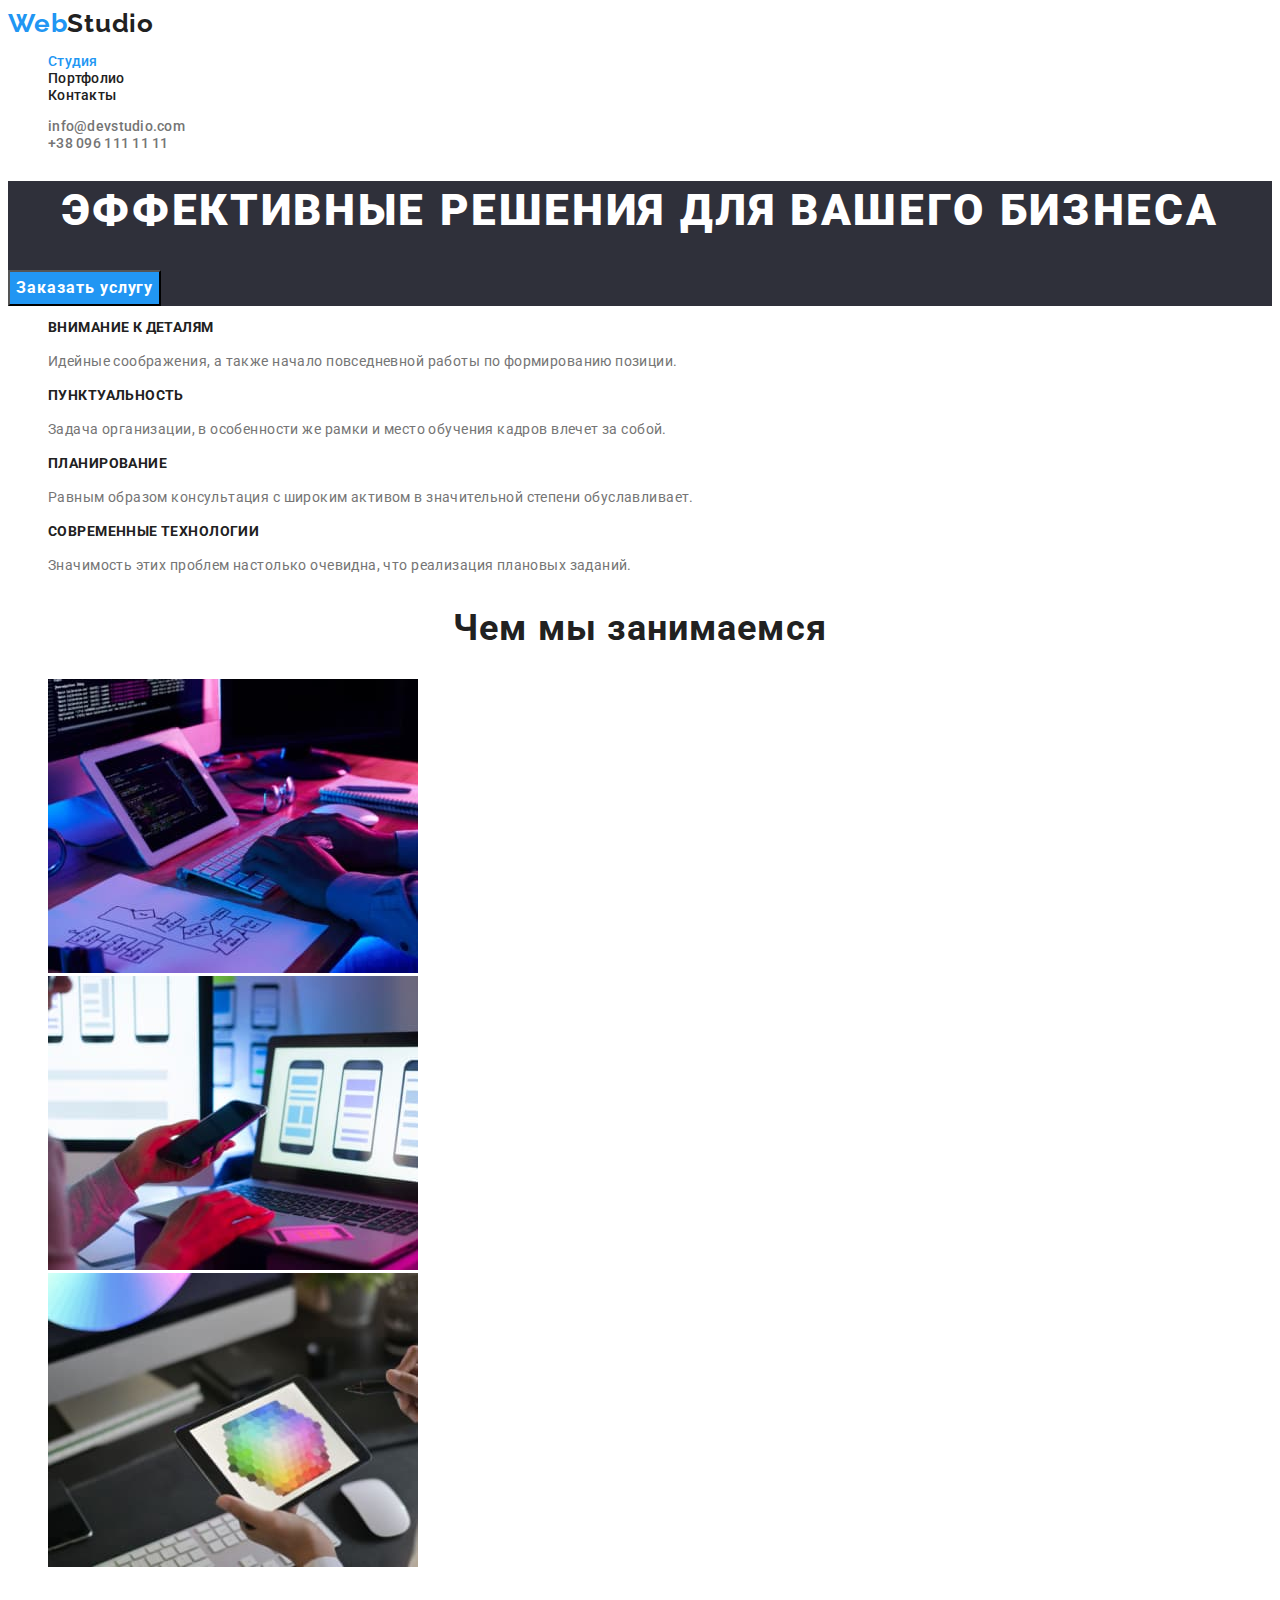
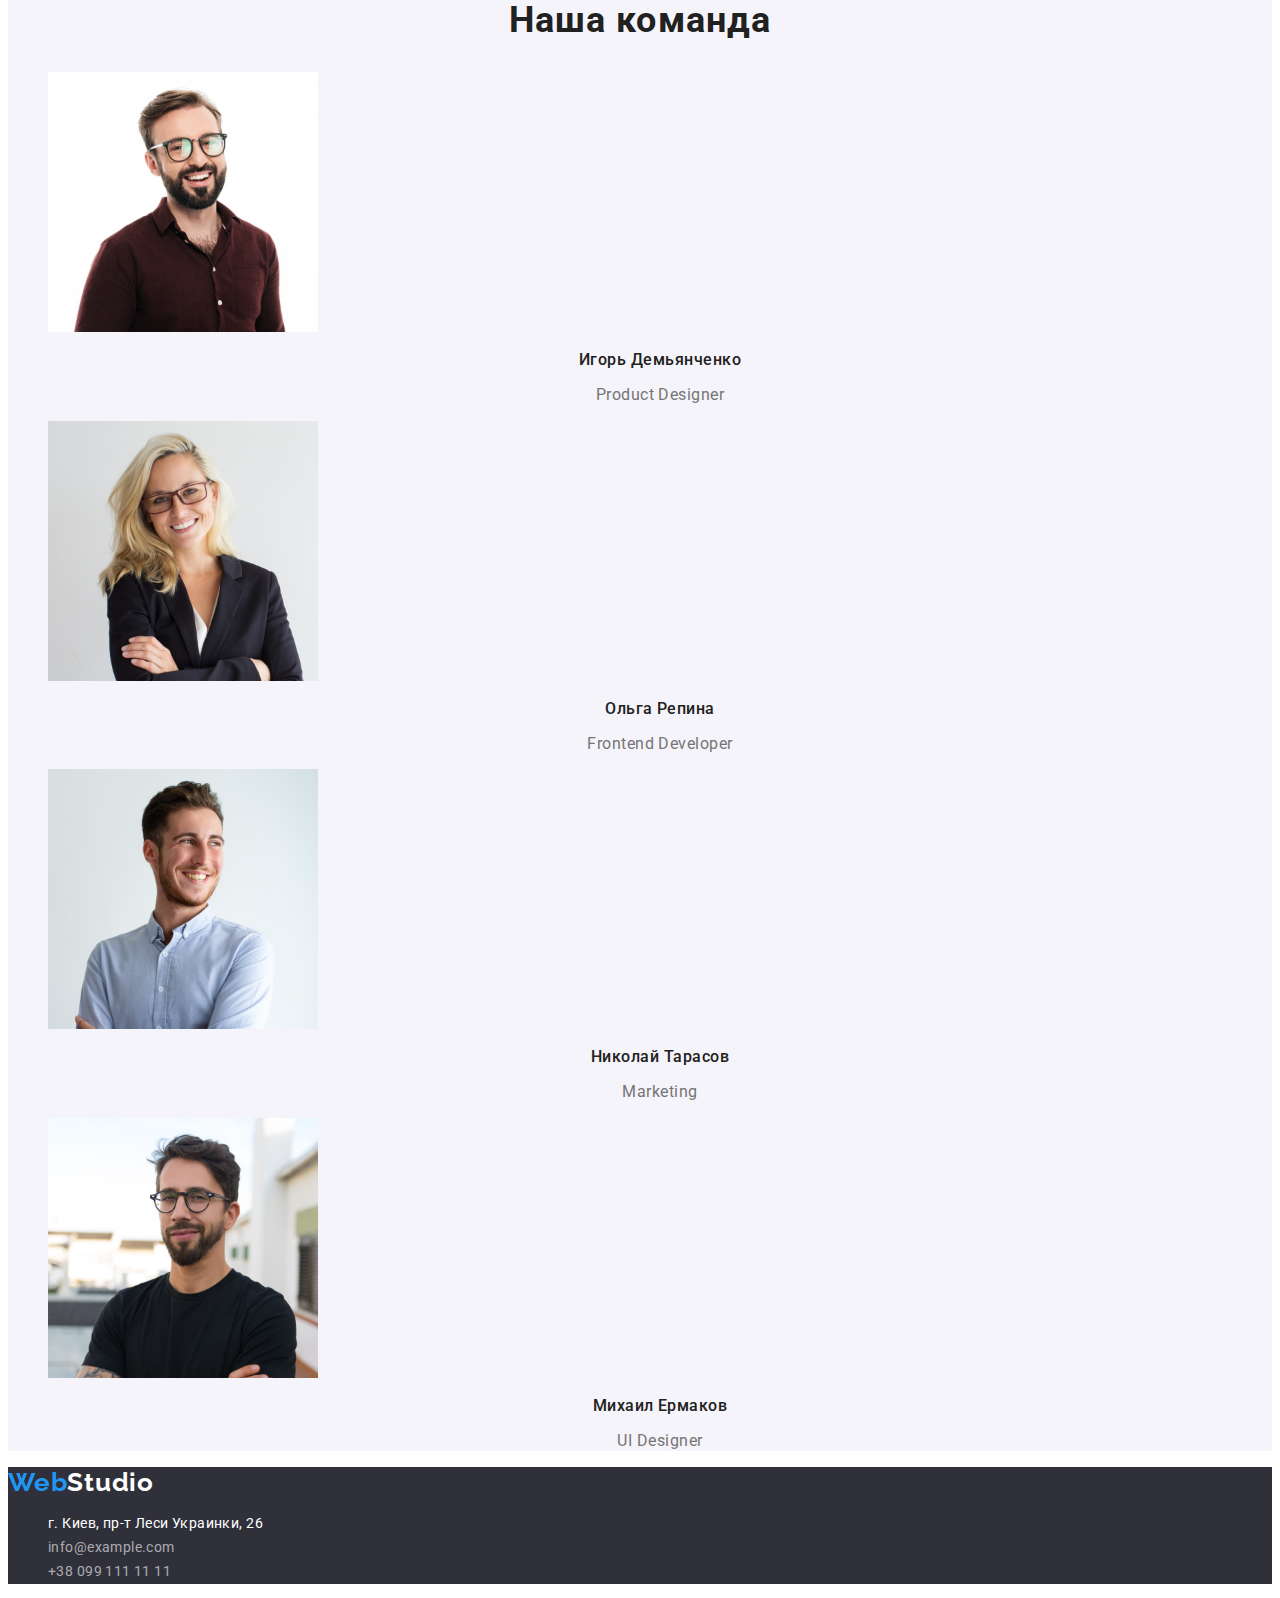
<file: index.html>
<!DOCTYPE html>
<html lang="ru">
  <head>
    <meta charset="UTF-8" />
    <meta http-equiv="X-UA-Compatible" content="IE=edge" />
    <meta name="viewport" content="width=device-width, initial-scale=1.0" />
    <title>WebStudio</title>
    <link rel="stylesheet" href="./css/styles.css" />
    <link rel="preconnect" href="https://fonts.googleapis.com" />
    <link rel="preconnect" href="https://fonts.gstatic.com" crossorigin />
    <link
      href="https://fonts.googleapis.com/css2?family=Raleway:wght@700&family=Roboto:wght@400;500;700;900&display=swap"
      rel="stylesheet"
    />
  </head>
  <body>
    <header class="header">
      <a href="" class="logo link">Web<span class="header-logo">Studio</span></a>
      <nav class="header-navigation">
        <ul class="header-list list">
          <li class="header-item">
            <a href="./index.html" class="header-link link current">Студия</a>
          </li>
          <li class="header-item">
            <a href="./portfolio.html" class="header-link link">Портфолио</a>
          </li>
          <li class="header-item">
            <a href="" class="header-link link">Контакты</a>
          </li>
        </ul>
      </nav>
      <ul class="contact list">
        <li>
          <a href="mailto:info@devstudio.com" class="header-mail link">info@devstudio.com</a>
        </li>
        <li>
          <a href="tel:+380961111111" class="header-tel link">+38 096 111 11 11</a>
        </li>
      </ul>
    </header>
    <main>
      <section class="hero">
        <h1 class="hero-text">Эффективные решения для вашего бизнеса</h1>
        <button type="button" class="hero-btn">Заказать услугу</button>
      </section>
      <section class="making">
        <h2 class="visualy-hidden">Преимущества</h2>
        <ul class="making-list list">
          <li class="making-item">
            <h3 class="making-item-top">Внимание к деталям</h3>
            <p class="making-item-bottom">
              Идейные соображения, а также начало повседневной работы по формированию позиции.
            </p>
          </li>
          <li class="making-item">
            <h3 class="making-item-top">Пунктуальность</h3>
            <p class="making-item-bottom">
              Задача организации, в особенности же рамки и место обучения кадров влечет за собой.
            </p>
          </li>
          <li class="making-item">
            <h3 class="making-item-top">Планирование</h3>
            <p class="making-item-bottom">
              Равным образом консультация с широким активом в значительной степени обуславливает.
            </p>
          </li>
          <li class="making-item">
            <h3 class="making-item-top">Современные технологии</h3>
            <p class="making-item-bottom">
              Значимость этих проблем настолько очевидна, что реализация плановых заданий.
            </p>
          </li>
        </ul>
      </section>
      <section class="skills">
        <h2 class="skills-text">Чем мы занимаемся</h2>
        <ul class="skills-list list">
          <li class="skills-item">
            <img src="./images/img1.jpg" alt="Десктопное приложение" width="370" />
          </li>
          <li class="skills-item">
            <img src="./images/img2.jpg" alt="Мобильное приложение" width="370" />
          </li>
          <li class="skills-item">
            <img src="./images/img3.jpg" alt="Дизайнерские задачи" width="370" />
          </li>
        </ul>
      </section>
      <section class="staff">
        <h2 class="staff-text">Наша команда</h2>
        <ul class="staff-list list">
          <li class="staff-item">
            <img src="./images/img4.jpg" alt="Первый члень команды" width="270" />
            <h3 class="staff-name">Игорь Демьянченко</h3>
            <p class="staff-position">Product Designer</p>
          </li>
          <li class="staff-list">
            <img src="./images/img5.jpg" alt="Второй члень команды" width="270" />
            <h3 class="staff-name">Ольга Репина</h3>
            <p class="staff-position">Frontend Developer</p>
          </li>
          <li class="staff-list">
            <img src="./images/img6.jpg" alt="Третий члень команды" width="270" />
            <h3 class="staff-name">Николай Тарасов</h3>
            <p class="staff-position">Marketing</p>
          </li>
          <li class="staff-list">
            <img src="./images/img7.jpg" alt="Четвертый члень команды" width="270" />
            <h3 class="staff-name">Михаил Ермаков</h3>
            <p class="staff-position">UI Designer</p>
          </li>
        </ul>
      </section>
    </main>
    <footer class="footer">
      <a href="" class="logo link">Web<span class="footer-logo">Studio</span></a>
      <address class="address">
        <ul class="address-list list">
          <li>
            <a href="" class="address-street link">г. Киев, пр-т Леси Украинки, 26</a>
          </li>
          <li>
            <a href="mailto:info@devstudio.com" class="address-mail link">info@example.com</a>
          </li>
          <li>
            <a href="tel:+380961111111" class="address-tel link">+38 099 111 11 11</a>
          </li>
        </ul>
      </address>
    </footer>
  </body>
</html>
</file>
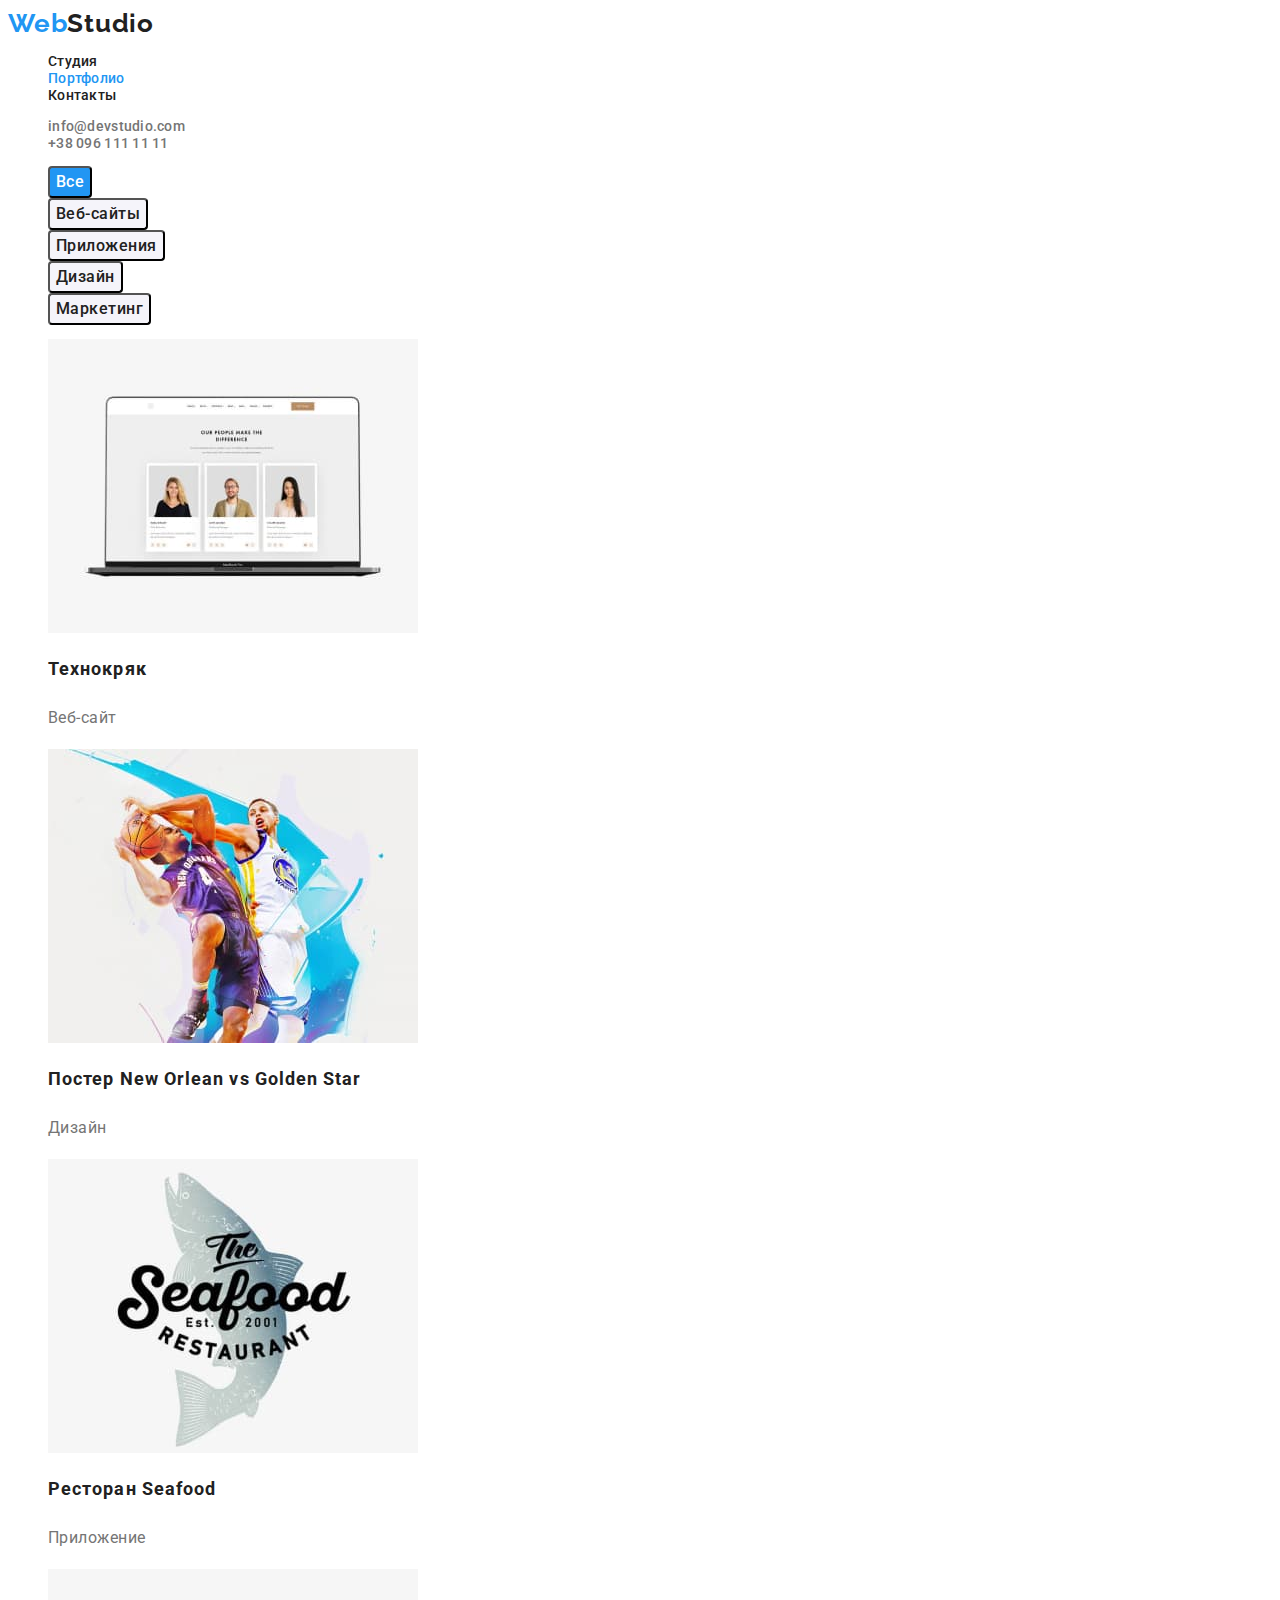
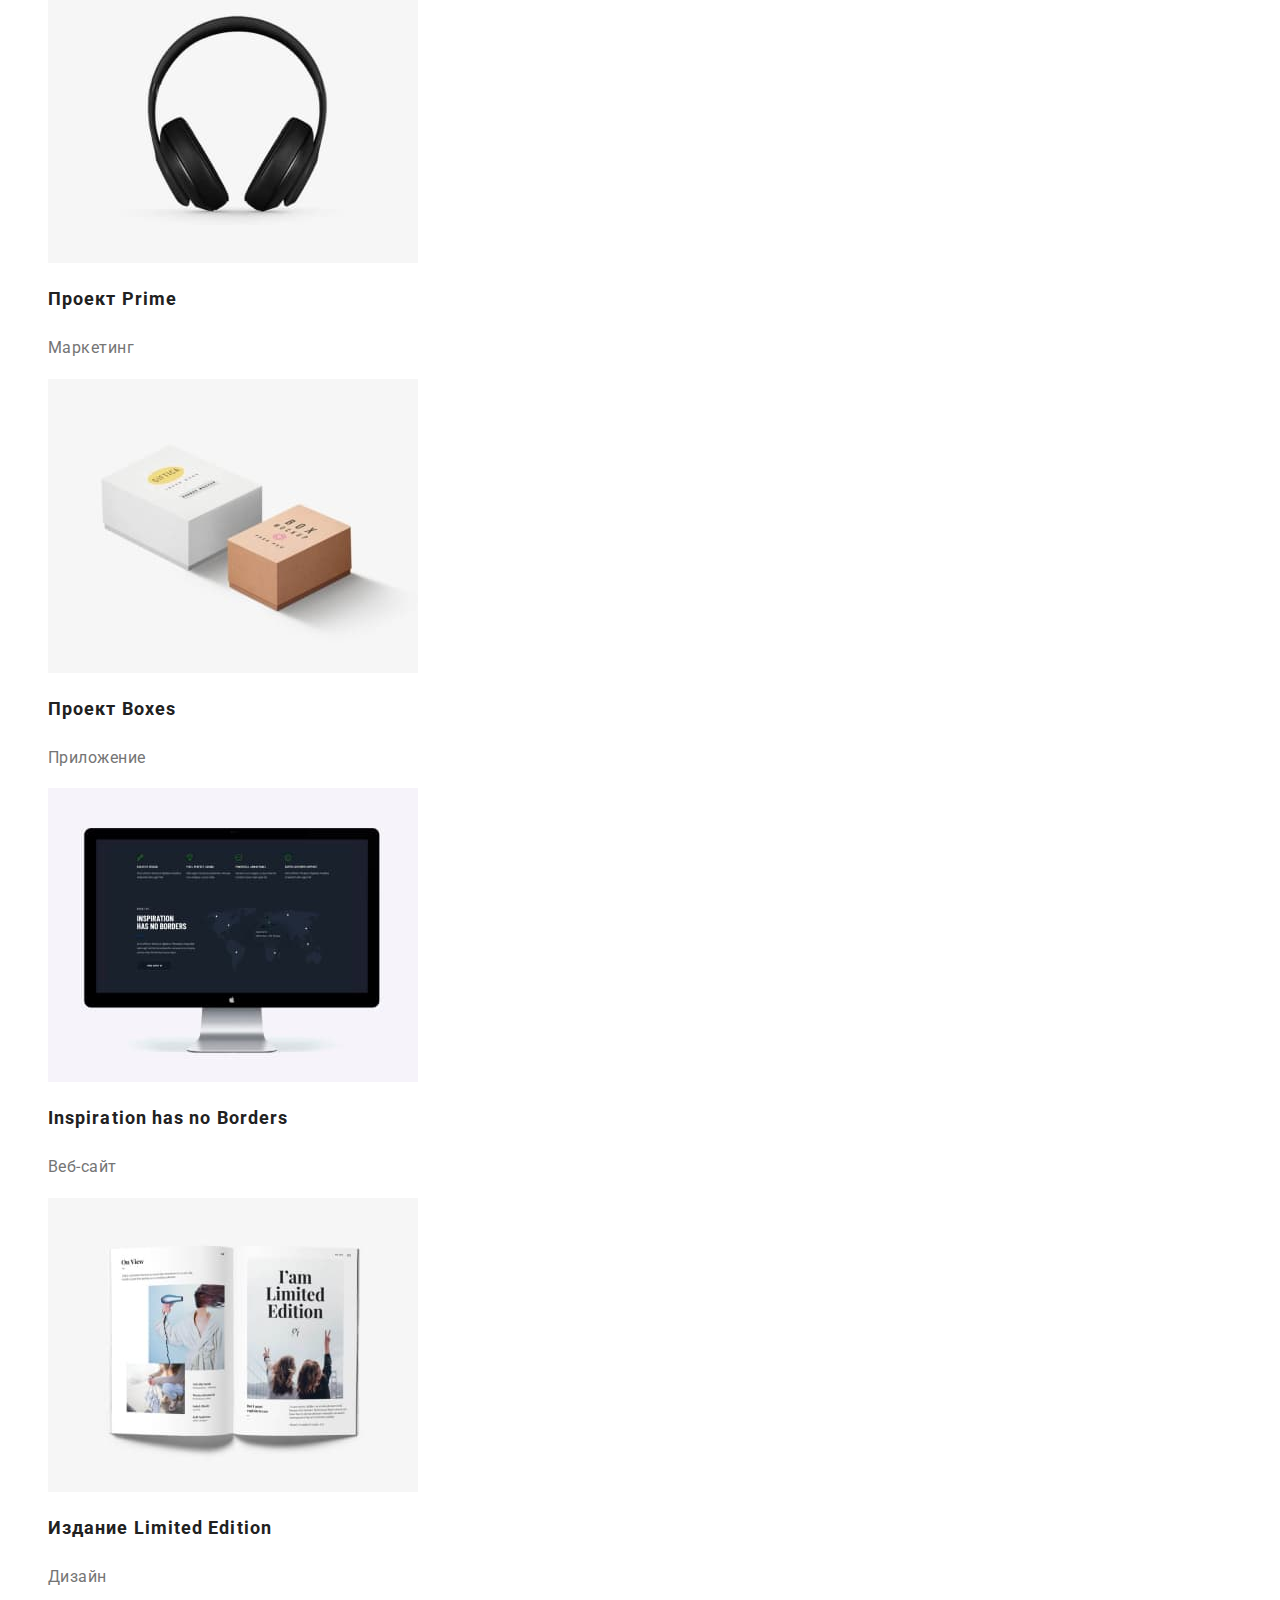
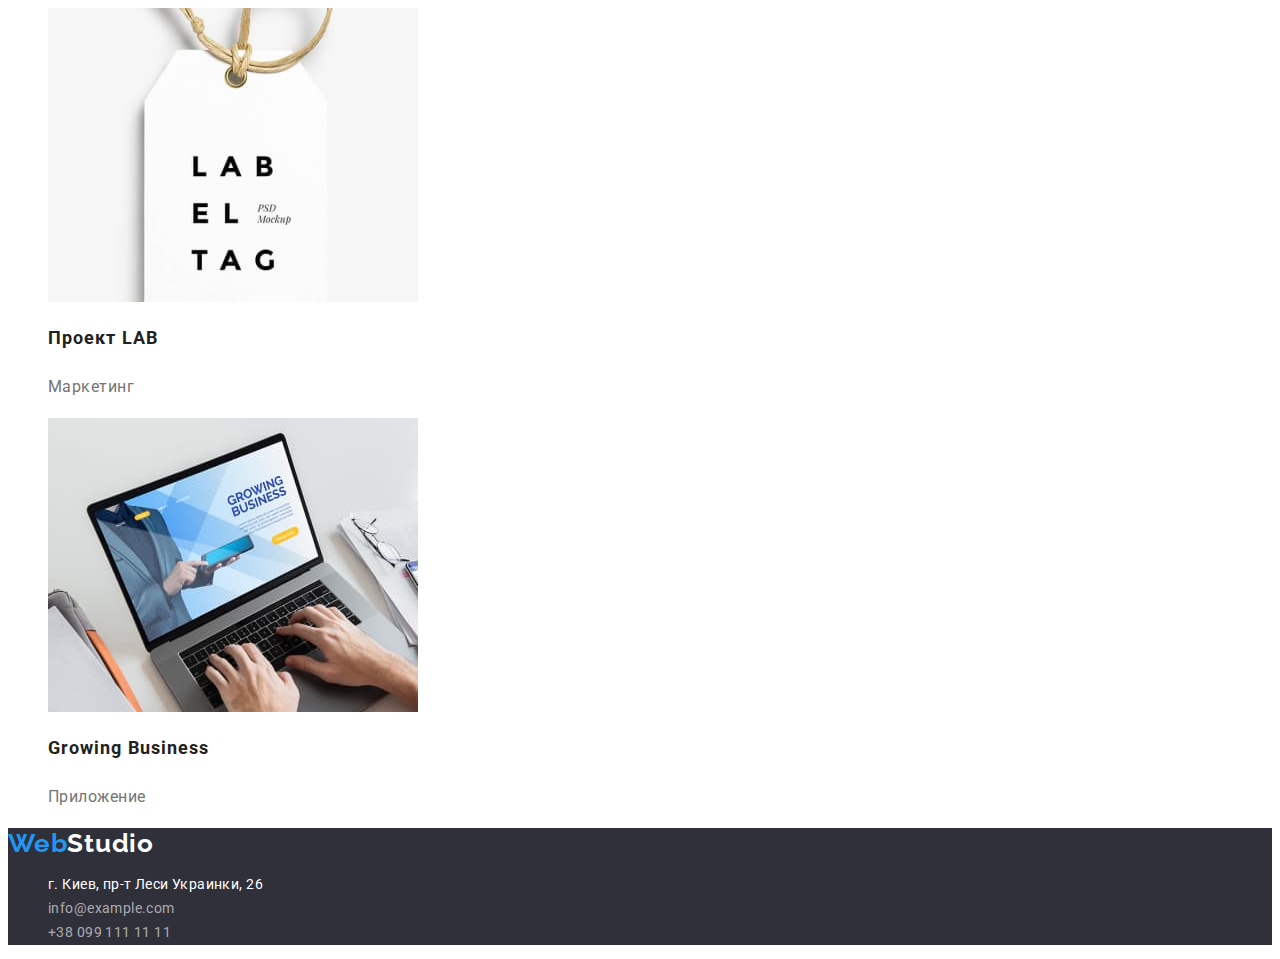
<file: portfolio.html>
<!DOCTYPE html>
<html lang="ru">
  <head>
    <meta charset="UTF-8" />
    <meta http-equiv="X-UA-Compatible" content="IE=edge" />
    <meta name="viewport" content="width=device-width, initial-scale=1.0" />
    <title>WebStudio</title>
    <link rel="stylesheet" href="./css/styles.css" />
    <link rel="preconnect" href="https://fonts.googleapis.com" />
    <link rel="preconnect" href="https://fonts.gstatic.com" crossorigin />
    <link
      href="https://fonts.googleapis.com/css2?family=Raleway:wght@700&family=Roboto:wght@400;500;700;900&display=swap"
      rel="stylesheet"
    />
  </head>
  <body>
    <header class="header">
      <a href="" class="logo link">Web<span class="header-logo">Studio</span></a>
      <nav class="header-navigation">
        <ul class="header-list list">
          <li class="header-item">
            <a href="./index.html" class="header-link link">Студия</a>
          </li>
          <li class="header-item">
            <a href="./portfolio.html" class="header-link link current">Портфолио</a>
          </li>
          <li class="header-item">
            <a href="" class="header-link link">Контакты</a>
          </li>
        </ul>
      </nav>
      <ul class="contact list">
        <li>
          <a href="mailto:info@devstudio.com" class="header-mail link">info@devstudio.com</a>
        </li>
        <li>
          <a href="tel:+380961111111" class="header-tel link">+38 096 111 11 11</a>
        </li>
      </ul>
    </header>
    <main>
      <section class="portfolio">
        <h1 class="visualy-hidden">Портфолио</h1>
        <ul class="portfolio-btns list">
          <li>
            <button type="button" class="portfolio-btn current">Все</button>
          </li>
          <li>
            <button type="button" class="portfolio-btn">Веб-сайты</button>
          </li>
          <li>
            <button type="button" class="portfolio-btn">Приложения</button>
          </li>
          <li>
            <button type="button" class="portfolio-btn">Дизайн</button>
          </li>
          <li>
            <button type="button" class="portfolio-btn">Маркетинг</button>
          </li>
        </ul>
        <ul class="portfolio-list list">
          <li class="portfolio-item">
            <a href="" class="link">
              <img src="./images/img8.jpg" alt="Проэкт 1" width="370" />
              <h2 class="portfolio-tittle">Технокряк</h2>
              <p class="porfolio-text">Веб-сайт</p>
            </a>
          </li>
          <li class="portfolio-item">
            <a href="" class="link">
              <img src="./images/img9.jpg" alt="Проэкт 2" width="370" />
              <h2 class="portfolio-tittle">Постер New Orlean vs Golden Star</h2>
              <p class="porfolio-text">Дизайн</p>
            </a>
          </li>
          <li class="portfolio-item">
            <a href="" class="link">
              <img src="./images/img10.jpg" alt="Проэкт 3" width="370" />
              <h2 class="portfolio-tittle">Ресторан Seafood</h2>
              <p class="porfolio-text">Приложение</p>
            </a>
          </li>
          <li class="portfolio-item">
            <a href="" class="link">
              <img src="./images/img11.jpg" alt="Проэкт 4" width="370" />
              <h2 class="portfolio-tittle">Проект Prime</h2>
              <p class="porfolio-text">Маркетинг</p>
            </a>
          </li>
          <li class="portfolio-item">
            <a href="" class="link">
              <img src="./images/img12.jpg" alt="Проэкт 5" width="370" />
              <h2 class="portfolio-tittle">Проект Boxes</h2>
              <p class="porfolio-text">Приложение</p>
            </a>
          </li>
          <li class="portfolio-item">
            <a href="" class="link">
              <img src="./images/img13.jpg" alt="Проэкт 6" width="370" />
              <h2 class="portfolio-tittle">Inspiration has no Borders</h2>
              <p class="porfolio-text">Веб-сайт</p>
            </a>
          </li>
          <li class="portfolio-item">
            <a href="" class="link">
              <img src="./images/img14.jpg" alt="Проэкт 7" width="370" />
              <h2 class="portfolio-tittle">Издание Limited Edition</h2>
              <p class="porfolio-text">Дизайн</p>
            </a>
          </li>
          <li class="portfolio-item">
            <a href="" class="link">
              <img src="./images/img15.jpg" alt="Проэкт 8" width="370" />
              <h2 class="portfolio-tittle">Проект LAB</h2>
              <p class="porfolio-text">Маркетинг</p>
            </a>
          </li>
          <li class="portfolio-item">
            <a href="" class="link">
              <img src="./images/img16.jpg" alt="Проэкт 9" width="370" />
              <h2 class="portfolio-tittle">Growing Business</h2>
              <p class="porfolio-text">Приложение</p>
            </a>
          </li>
        </ul>
      </section>
    </main>
    <footer class="footer">
      <a href="" class="logo link">Web<span class="footer-logo">Studio</span></a>
      <address class="address">
        <ul class="address-list list">
          <li>
            <a href="" class="address-street link">г. Киев, пр-т Леси Украинки, 26</a>
          </li>
          <li>
            <a href="mailto:info@devstudio.com" class="address-mail link">info@example.com</a>
          </li>
          <li>
            <a href="tel:+380961111111" class="address-tel link">+38 099 111 11 11</a>
          </li>
        </ul>
      </address>
    </footer>
  </body>
</html>
</file>
<file: css/styles.css>
body {
  font-family: Roboto, Tahoma, sans-serif;
  color: var(--main-text-color);
  background-color: var(--primary-white-color);
  font-size: 14px;
}

:root {
  --secondary-text-color: #757575;
  --main-text-color: #212121;
  --accent-color: #2196f3;
  --primary-white-color: #ffffff;
}

.link {
  text-decoration: none;
}

.logo {
  font-family: 'Raleway';
  font-style: normal;
  font-weight: 700;
  font-size: 26px;
  line-height: 1.19;
  letter-spacing: 0.03em;
  color: var(--accent-color);
}

.header-logo {
  color: var(--main-text-color);
}

.header-link {
  font-weight: 500;
  font-size: 14px;
  line-height: 1.14;
  letter-spacing: 0.02em;
  color: inherit;
}

.header-link:hover,
.header-link:focus,
.header-link:active,
.header-list .link.current {
  color: var(--accent-color);
}

.list {
  list-style: none;
}

.header-tel,
.header-mail {
  font-weight: 500;
  font-size: 14px;
  line-height: 1.14;
  letter-spacing: 0.02em;
  color: var(--secondary-text-color);
}

.address-tel:hover,
.address-tel:focus,
.address-mail:hover,
.header-mail:focus,
.header-tel:hover,
.header-tel:focus,
.header-mail:hover,
.header-mail:focus {
  color: var(--accent-color);
}

.hero {
  background: #2f303a;
}

.hero-text {
  font-weight: 900;
  font-size: 44px;
  line-height: 1.36;
  text-align: center;
  letter-spacing: 0.06em;
  text-transform: uppercase;
  color: var(--primary-white-color);
}

.hero-btn {
  font-family: inherit;
  font-style: normal;
  font-weight: 700;
  font-size: 16px;
  line-height: 1.87;
  letter-spacing: 0.06em;
  color: var(--primary-white-color);
  background: var(--accent-color);
  cursor: pointer;
}

.hero-btn:hover,
.hero-btn:focus {
  background: #188ce8;
}

.visualy-hidden {
  display: none;
}

.making-item-top {
  font-weight: 700;
  font-size: 14px;
  line-height: 1.14;
  letter-spacing: 0.03em;
  text-transform: uppercase;
  color: inherit;
}

.making-item-bottom {
  font-weight: 400;
  font-size: 14px;
  line-height: 1.71;
  letter-spacing: 0.03em;
  color: var(--secondary-text-color);
}

.skills-text,
.staff-text {
  font-weight: 700;
  font-size: 36px;
  line-height: 1.16;
  text-align: center;
  letter-spacing: 0.03em;
}

.staff {
  background: #f5f4fa;
}

.staff-name {
  font-weight: 500;
  font-size: 16px;
  line-height: 1.18;
  text-align: center;
  letter-spacing: 0.03em;
  color: inherit;
}

.staff-position {
  font-weight: 400;
  font-size: 16px;
  line-height: 1.18;
  text-align: center;
  letter-spacing: 0.03em;
  color: var(--secondary-text-color);
}

.footer {
  background: #2f303a;
}

.footer-logo {
  font-weight: 700;
  font-size: 26px;
  line-height: 1.19;
  letter-spacing: 0.03em;
  color: var(--primary-white-color);
}

.address {
  font-style: normal;
}

.address-street {
  font-weight: 400;
  font-size: 14px;
  line-height: 1.71;
  letter-spacing: 0.03em;
  color: var(--primary-white-color);
}

.address-mail,
.address-tel {
  font-weight: 400;
  font-size: 14px;
  line-height: 1.71;
  letter-spacing: 0.03em;
  color: rgba(255, 255, 255, 0.6);
}

.portfolio-btn {
  font-family: inherit;
  font-style: normal;
  font-weight: 500;
  font-size: 16px;
  line-height: 1.62;
  letter-spacing: 0.03em;
  color: var(--main-text-color);
  background: #f5f4fa;
  border-radius: 4px;
  cursor: pointer;
}

.portfolio-btn.current,
.portfolio-btn:hover,
.portfolio-btn:focus {
  color: var(--primary-white-color);
  background: var(--accent-color);
}

.portfolio-item {
  background: var(--primary-white-color);
}

.portfolio-tittle {
  font-weight: 700;
  font-size: 18px;
  line-height: 2;
  letter-spacing: 0.06em;
  color: var(--main-text-color);
}

.porfolio-text {
  font-weight: 400;
  font-size: 16px;
  line-height: 1.87;
  letter-spacing: 0.03em;
  color: var(--secondary-text-color);
}
</file>
